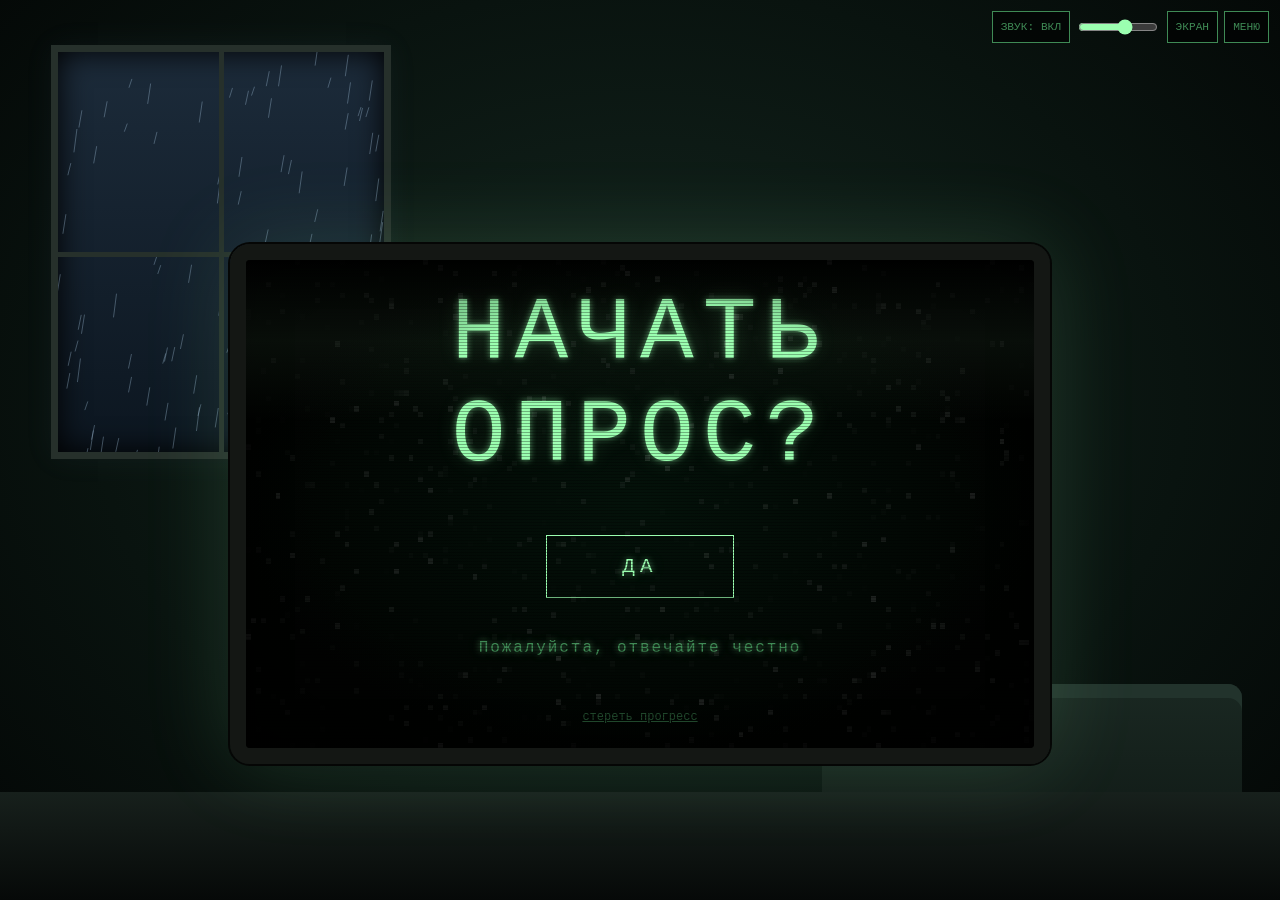
<file: index.html>
<!DOCTYPE html>
<html lang="ru">
<head>
<meta charset="utf-8">
<meta name="viewport" content="width=device-width,initial-scale=1,viewport-fit=cover">
<title>НАЧАТЬ ОПРОС?</title>
<link rel="icon" href="assets/favicon.svg" type="image/svg+xml">
<link rel="stylesheet" href="style.css">
</head>
<body>
<div id="room"><div id="win"><canvas id="rain"></canvas></div><div id="bed"></div><div id="desk"></div></div>
<div id="crt">
  <section id="menu" class="screen on">
    <h1 id="title">НАЧАТЬ ОПРОС?</h1>
    <div class="btns">
      <button id="btnStart" class="btn">ДА</button>
      <button id="btnContinue" class="btn" hidden>ПРОДОЛЖИТЬ ОПРОС</button>
    </div>
    <p id="honest">Пожалуйста, отвечайте честно</p>
    <p id="metaInfo" class="small"></p>
    <button id="btnWipe" class="link">стереть прогресс</button>
  </section>

  <section id="game" class="screen">
    <div id="counter"></div>
    <div id="clock"></div>
    <p id="qtext"></p>
    <div class="btns">
      <button id="btnYes" class="btn" disabled>ДА</button>
      <button id="btnNo" class="btn" disabled>НЕТ</button>
    </div>
    <div id="console"></div>
  </section>

  <section id="end" class="screen">
    <div id="endText"></div>
    <div id="endTitle"></div>
    <div class="btns" id="endBtns" hidden>
      <button id="btnAgain" class="btn">ПРОЙТИ СНОВА</button>
      <button id="btnMenu2" class="btn">В МЕНЮ</button>
    </div>
  </section>

  <div id="whisper" class="whisper"></div>
  <div id="sysbox"><div class="sysbar">Системное сообщение</div><p id="sysTxt"></p><button id="sysOk" class="btn mini">ОК</button></div>
  <div id="blackout"><p id="blackTxt"></p></div>
  <canvas id="noise"></canvas>
  <div id="scan"></div><div id="vig"></div><div id="roll"></div>

</div>
  <div id="hud">
    <button id="btnMute" class="mini" title="Включить или отключить звук">ЗВУК: ВКЛ</button>
    <input id="vol" type="range" min="0" max="100" value="60" aria-label="Громкость">
    <button id="btnFs" class="mini" title="Полноэкранный режим">ЭКРАН</button>
    <button id="btnHome" class="mini" title="Вернуться в меню">МЕНЮ</button>
  </div>
<script src="questions.js"></script>
<script src="script.js"></script>
</body>
</html>
</file>
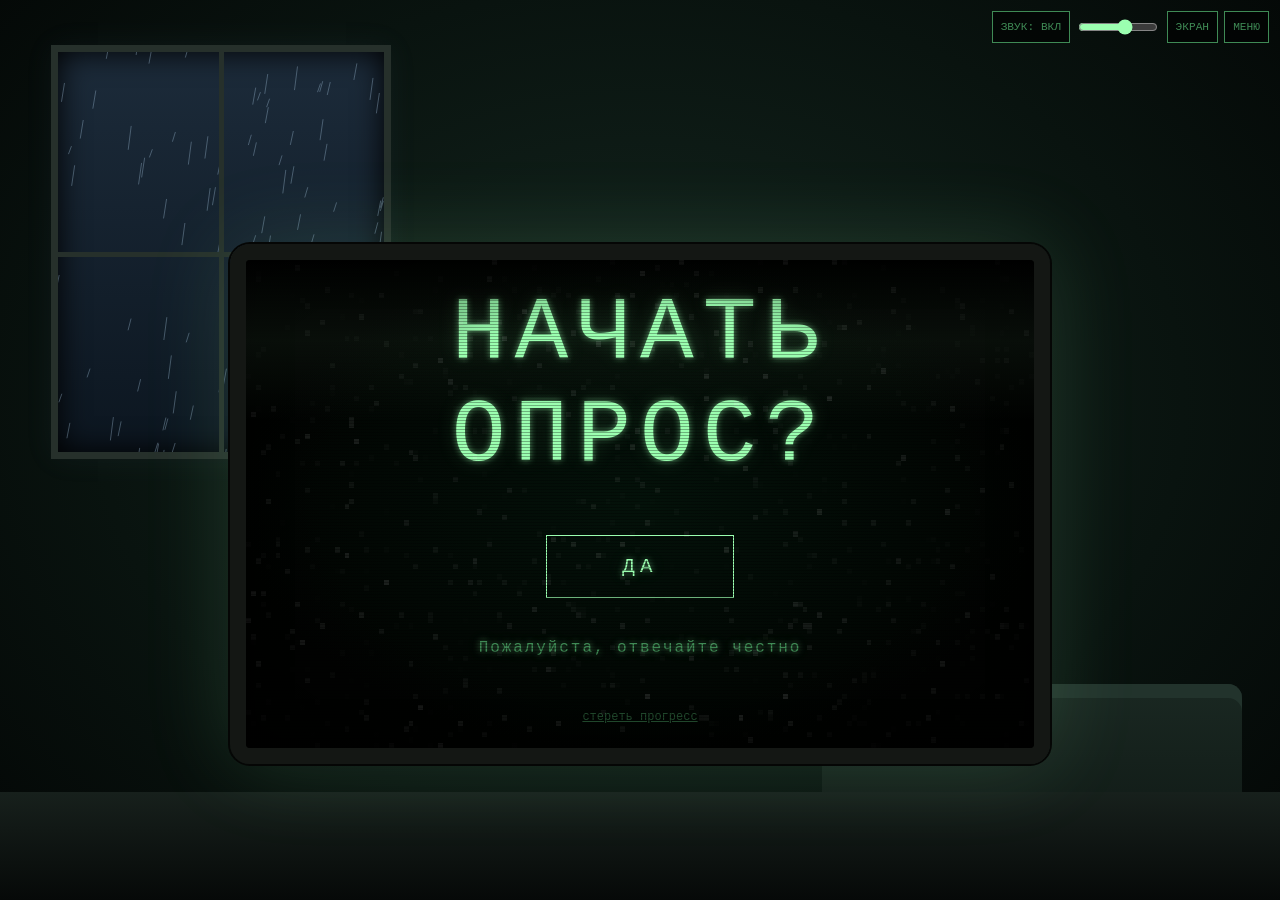
<file: standalone.html>
<!DOCTYPE html>
<html lang="ru">
<head>
<meta charset="utf-8">
<meta name="viewport" content="width=device-width,initial-scale=1,viewport-fit=cover">
<title>НАЧАТЬ ОПРОС?</title>
<link rel="icon" href="assets/favicon.svg" type="image/svg+xml">
<style>:root{--fg:#9bffb0;--dim:#3f8a55;--alert:#ff4d3d;--glow:0 0 6px rgba(155,255,176,.55),0 0 20px rgba(155,255,176,.18)}
*{box-sizing:border-box}
html,body{height:100%;margin:0;background:#000;color:var(--fg);font-family:"Lucida Console","Courier New",monospace;overflow:hidden;-webkit-tap-highlight-color:transparent}
#room{position:fixed;inset:0;background:radial-gradient(ellipse at 50% 45%,#14261f 0%,#09130f 60%,#030605 100%);transition:opacity .3s}
#win{position:absolute;left:4vw;top:5vh;width:min(30vw,340px);height:min(46vh,420px);border:7px solid #26302b;background:linear-gradient(#1c2b3a,#0c1620);overflow:hidden;box-shadow:inset 0 0 30px #000,0 0 30px rgba(120,160,200,.06)}
#win::before{content:"";position:absolute;left:50%;top:0;bottom:0;width:5px;margin-left:-2px;background:#26302b;z-index:2}
#win::after{content:"";position:absolute;top:50%;left:0;right:0;height:5px;background:#26302b;z-index:2}
#win canvas{position:absolute;inset:0;width:100%;height:100%}
#win.lit{background:#9fb8d0;box-shadow:0 0 120px rgba(160,190,220,.5)}
#bed{position:absolute;right:3vw;bottom:0;width:min(34vw,420px);height:min(24vh,220px);background:linear-gradient(#1a2822,#0c1411);border-radius:14px 14px 0 0;box-shadow:inset 0 14px 0 #22332c}
#bed::before{content:"";position:absolute;left:8%;top:-10px;width:28%;height:34%;background:#2a3d35;border-radius:40% 40% 10% 10%}
#bed::after{content:"";position:absolute;left:44%;top:-14px;width:18%;height:45%;background:#0a0f0d;border-radius:50% 50% 0 0;opacity:0;transition:opacity 8s}
body.late #bed::after{opacity:.7}
#desk{position:absolute;left:0;right:0;bottom:0;height:12vh;background:linear-gradient(#17201c,#060908)}
body.blk #room{opacity:.15}
#crt{position:absolute;left:50%;top:56%;transform:translate(-50%,-50%);width:min(72vw,820px);height:min(62vh,520px);border:clamp(8px,1.6vw,16px) solid #141714;border-radius:20px;background:radial-gradient(ellipse at center,#04120a 0%,#010301 72%);overflow:hidden;box-shadow:0 0 0 2px #050605,0 0 90px rgba(155,255,176,.14),inset 0 0 40px #000;animation:flick 7s infinite;text-shadow:var(--glow)}
#crt.flash{filter:brightness(1.8) contrast(1.3)}
.screen{position:absolute;inset:0;display:none;flex-direction:column;align-items:center;justify-content:center;padding:max(6vh,56px) 6vw;text-align:center;z-index:10}
.screen.on{display:flex;animation:fadein 1.2s both}
h1{font-size:clamp(2rem,9vw,5.6rem);letter-spacing:.1em;margin:0 0 3rem;font-weight:400;animation:tflick 5s infinite}
h1.tear,#title.tear{transform:translateX(6px) skewX(-8deg);text-shadow:-4px 0 #f33,4px 0 #39f}
.btns{display:flex;gap:1.2rem;justify-content:center;flex-wrap:wrap}
.btn{border:1px solid var(--fg);background:transparent;color:var(--fg);font:inherit;font-size:clamp(1rem,2.6vw,1.3rem);letter-spacing:.25em;padding:.9em 2.4em;min-width:9em;min-height:54px;cursor:pointer;text-shadow:var(--glow);transition:background .15s,color .15s}
.btn:hover:not(:disabled),.btn:active:not(:disabled){background:var(--fg);color:#001a08;text-shadow:none}
.btn:disabled{opacity:.28;cursor:default}
.btn:focus-visible,.mini:focus-visible,.link:focus-visible{outline:2px dashed var(--fg);outline-offset:3px}
.btn.mini{min-width:0;min-height:0;padding:.5em 1.6em;font-size:.9rem}
#honest{margin:2.6rem 0 0;color:var(--dim);letter-spacing:.12em;animation:pulse 4s infinite}
.small{color:var(--dim);font-size:.8rem;margin:.8rem 0 0;min-height:1em}
.link{background:none;border:0;color:var(--dim);font:inherit;font-size:.75rem;margin-top:1.6rem;cursor:pointer;text-decoration:underline;opacity:.6}
#counter{position:absolute;top:max(4vh,18px);left:5vw;color:var(--dim);font-size:.85rem;letter-spacing:.2em}
#qtext{font-size:clamp(1.15rem,3.6vw,2rem);line-height:1.55;max-width:38rem;min-height:7.5em;margin:0 0 1.5rem;display:flex;align-items:center;justify-content:center}
.typing::after{content:"█";margin-left:.15em;animation:blink 1s steps(1) infinite}
#console{position:absolute;left:5vw;right:5vw;bottom:max(4vh,16px);text-align:left;color:var(--dim);font-size:.85rem;opacity:0;transition:opacity .4s}
#console.on{opacity:1}
.whisper{position:fixed;left:6vw;right:6vw;bottom:16%;text-align:center;font-size:clamp(1rem,3.2vw,1.6rem);color:#e8fff0;opacity:0;transition:opacity .45s;pointer-events:none;z-index:30;text-shadow:0 0 10px #fff,0 0 28px var(--fg)}
.whisper.on{opacity:1}
#sysbox{position:fixed;left:50%;top:50%;transform:translate(-50%,-50%);width:min(88vw,26rem);border:2px solid var(--fg);background:#020a05;z-index:40;display:none;text-align:center;padding-bottom:1.2rem}
#sysbox.on{display:block;animation:fadein .15s both}
.sysbar{background:var(--fg);color:#001a08;text-shadow:none;padding:.3rem .6rem;text-align:left;font-size:.8rem;letter-spacing:.1em}
#sysTxt{padding:1.2rem 1rem;margin:0;line-height:1.5}
#blackout{position:fixed;inset:0;background:#000;opacity:0;pointer-events:none;transition:opacity .12s;z-index:45;display:flex;align-items:center;justify-content:center}
#blackout.on{opacity:1;pointer-events:all}
#blackTxt{color:#2c6b3f;opacity:0;font-size:clamp(1rem,3vw,1.4rem);padding:0 6vw;text-align:center;transition:opacity .6s}
#blackTxt.on{opacity:1}
#noise{position:absolute;inset:0;width:100%;height:100%;image-rendering:pixelated;pointer-events:none;z-index:49;mix-blend-mode:screen;opacity:.35}
#scan{position:absolute;inset:0;pointer-events:none;z-index:50;background:repeating-linear-gradient(0deg,rgba(0,0,0,.3) 0 1px,transparent 1px 3px)}
#vig{position:absolute;inset:0;pointer-events:none;z-index:51;background:radial-gradient(ellipse at center,transparent 55%,rgba(0,0,0,.88) 100%)}
#roll{position:absolute;left:0;right:0;height:18vh;pointer-events:none;z-index:52;background:linear-gradient(transparent,rgba(155,255,176,.05),transparent);animation:roll 9s linear infinite}
#hud{position:fixed;top:max(.7rem,env(safe-area-inset-top));right:.7rem;display:flex;gap:.4rem;align-items:center;flex-wrap:wrap;justify-content:flex-end;z-index:60;max-width:92vw}
#hud .mini{border:1px solid var(--dim);background:rgba(0,0,0,.6);color:var(--dim);font:inherit;font-size:.7rem;padding:.4em .7em;cursor:pointer;min-height:32px;text-shadow:none}
#hud .mini:hover{color:var(--fg);border-color:var(--fg)}
#hud input{width:80px;accent-color:var(--fg)}
.eline{font-size:clamp(1rem,2.8vw,1.5rem);line-height:1.7;max-width:40rem;margin:.3rem auto;min-height:1.7em}
#endTitle{margin:2rem 0 1.6rem;letter-spacing:.3em;color:var(--dim);min-height:1.5em}
#end.bad{color:var(--alert);text-shadow:0 0 8px rgba(255,77,61,.6)}
#end.bad .btn{color:var(--alert);border-color:var(--alert)}
#end.bad #endTitle{color:#a02a20}
#end.secret{color:#fff;text-shadow:0 0 10px rgba(255,255,255,.6)}
#end.secret .btn{color:#fff;border-color:#fff}
#end.unknown .eline{animation:tflick 1.6s infinite}
body.frozen #crt,body.frozen button{cursor:wait}
body.frozen #game{animation:jit .18s steps(2) infinite}
body.glitch #qtext{text-shadow:-3px 0 #f33,3px 0 #39f;transform:translateX(3px)}
body.late #qtext{animation:chroma 6s infinite}
@keyframes flick{0%,100%{opacity:1}92%{opacity:.97}93%{opacity:.88}94%{opacity:1}97%{opacity:.94}}
@keyframes tflick{0%,100%{opacity:1}45%{opacity:1}47%{opacity:.5}50%{opacity:1}80%{opacity:.85}}
@keyframes fadein{from{opacity:0}to{opacity:1}}
@keyframes blink{50%{opacity:0}}
@keyframes pulse{50%{opacity:.55}}
@keyframes roll{from{top:-20vh}to{top:110vh}}
@keyframes jit{0%{transform:translate(0,0)}50%{transform:translate(2px,-1px)}}
@keyframes chroma{0%,90%,100%{text-shadow:var(--glow)}93%{text-shadow:-3px 0 #f33,3px 0 #39f}96%{text-shadow:3px 0 #f33,-3px 0 #39f}}
@media (max-aspect-ratio:1/1){#crt{top:63%;height:68vh;width:94vw}#win{left:50%;transform:translateX(-50%);top:3vh;width:60vw;height:24vh}#bed{display:none}}
@media (max-width:600px){.btns{flex-direction:column;width:100%;max-width:320px}.btn{width:100%}#hud input{width:60px}#qtext{min-height:9em}}
@media (prefers-reduced-motion:reduce){#crt,#roll,h1,#honest,body.late #qtext{animation:none}}

#clock{position:absolute;top:max(4vh,18px);right:5vw;color:var(--dim);font-size:.85rem;letter-spacing:.2em}
#privacy{max-width:30rem;opacity:.7;margin-top:1.4rem}
</style>
</head>
<body>
<div id="room"><div id="win"><canvas id="rain"></canvas></div><div id="bed"></div><div id="desk"></div></div>
<div id="crt">
  <section id="menu" class="screen on">
    <h1 id="title">НАЧАТЬ ОПРОС?</h1>
    <div class="btns">
      <button id="btnStart" class="btn">ДА</button>
      <button id="btnContinue" class="btn" hidden>ПРОДОЛЖИТЬ ОПРОС</button>
    </div>
    <p id="honest">Пожалуйста, отвечайте честно</p>
    <p id="metaInfo" class="small"></p>
    <button id="btnWipe" class="link">стереть прогресс</button>
  </section>

  <section id="game" class="screen">
    <div id="counter"></div>
    <div id="clock"></div>
    <p id="qtext"></p>
    <div class="btns">
      <button id="btnYes" class="btn" disabled>ДА</button>
      <button id="btnNo" class="btn" disabled>НЕТ</button>
    </div>
    <div id="console"></div>
  </section>

  <section id="end" class="screen">
    <div id="endText"></div>
    <div id="endTitle"></div>
    <div class="btns" id="endBtns" hidden>
      <button id="btnAgain" class="btn">ПРОЙТИ СНОВА</button>
      <button id="btnMenu2" class="btn">В МЕНЮ</button>
    </div>
  </section>

  <div id="whisper" class="whisper"></div>
  <div id="sysbox"><div class="sysbar">Системное сообщение</div><p id="sysTxt"></p><button id="sysOk" class="btn mini">ОК</button></div>
  <div id="blackout"><p id="blackTxt"></p></div>
  <canvas id="noise"></canvas>
  <div id="scan"></div><div id="vig"></div><div id="roll"></div>

</div>
  <div id="hud">
    <button id="btnMute" class="mini" title="Включить или отключить звук">ЗВУК: ВКЛ</button>
    <input id="vol" type="range" min="0" max="100" value="60" aria-label="Громкость">
    <button id="btnFs" class="mini" title="Полноэкранный режим">ЭКРАН</button>
    <button id="btnHome" class="mini" title="Вернуться в меню">МЕНЮ</button>
  </div>
<script>// [идентификатор или null, текст вопроса]
window.QUESTIONS=[
['alone','Ты сейчас один?'],
[null,'Ты проходишь опрос впервые?'],
[null,'Тебе удобно сидеть?'],
[null,'Ты сейчас находишься в помещении?'],
['night','Сейчас ночь?'],
[null,'Ты любишь тишину?'],
['watched','Ты когда-нибудь чувствовал, что за тобой наблюдают?'],
['trust','Ты доверяешь людям?'],
['dark','Ты боишься оставаться в полной темноте?'],
['selftalk','Ты часто разговариваешь сам с собой?'],
[null,'У тебя есть братья или сёстры?'],
['name','Ты когда-нибудь слышал своё имя, хотя рядом никого не было?'],
['home','Ты сейчас дома?'],
[null,'Ты закрыл за собой дверь?'],
['empty','Ты уверен, что в комнате никого нет?'],
[null,'Ты когда-нибудь просыпался в три часа ночи без причины?'],
[null,'Тебе снятся повторяющиеся сны?'],
[null,'Ты помнишь, как попал на эту страницу?'],
[null,'Ты замечал странные тени краем глаза?'],
['lied','Ты когда-нибудь лгал близкому человеку?'],
[null,'Ты скучаешь по кому-то, кого больше нет?'],
[null,'Ты проверяешь, заперты ли двери, по несколько раз?'],
['behind','Ты когда-нибудь чувствовал, что за спиной кто-то стоит?'],
[null,'Ты смотришь в тёмные окна, когда на улице ночь?'],
[null,'Ты веришь, что у старых домов есть память?'],
[null,'Ты когда-нибудь забывал собственные поступки?'],
['sounds','Ты слышишь сейчас какие-нибудь звуки, кроме моих?'],
['strange','Ты заметил, что вопросы стали странными?'],
['self','Ты уверен, что отвечаешь самостоятельно?'],
['quit1','Ты хочешь закончить этот опрос?'],
[null,'Ты когда-нибудь боялся собственного отражения?'],
[null,'Ты думаешь, что тебя кто-нибудь ищет?'],
[null,'Тебе знакомо чувство, что этот момент уже был?'],
[null,'Ты считаешь шаги, когда идёшь по тёмному коридору?'],
[null,'Ты доверяешь своей памяти?'],
[null,'Ты видел сны, из которых не мог проснуться?'],
[null,'Ты прячешься под одеялом, когда тебе страшно?'],
[null,'Ты заходил в комнату и забывал, зачем?'],
[null,'Ты помнишь лицо человека, сидевшего рядом с тобой в детстве?'],
['thoughts','Ты веришь, что кто-то слышит твои мысли?'],
['who','Ты хочешь знать, кто составил эти вопросы?'],
[null,'Ты боишься тех, кого не видишь?'],
[null,'Ты слышишь, как дышишь?'],
[null,'Ты уверен, что сейчас именно та дата, о которой ты думаешь?'],
[null,'Ты звал кого-то, а отвечал не тот?'],
['honest','Ты отвечаешь честно?'],
[null,'Ты сейчас смотришь на дверь?'],
[null,'Ты бы ушёл, если бы мог?'],
[null,'Ты помнишь, когда начался этот опрос?'],
[null,'Ты чувствуешь холод?'],
['real','Ты думаешь, что я настоящий?'],
['stop','Ты хочешь, чтобы я остановился?'],
[null,'Ты боишься, что опрос закончится?'],
[null,'Ты боишься, что он не закончится?'],
[null,'Ты знаешь, как меня зовут?'],
[null,'Ты оставил свет включённым?'],
['turn','Ты обернёшься, если я попрошу?'],
[null,'Ты уверен, что ты — это ты?'],
['last','Ты хочешь знать, что будет после последнего вопроса?'],
[null,'Ты готов продолжить?'],
[null,'Ты помнишь, как тебя зовут?'],
[null,'Ты заметил, что я ни разу не назвал тебя по имени?'],
['alone2','Ты всё ещё один?'],
['final','Ты закончишь опрос сам?'],
['quit2','Ты хочешь закончить этот опрос?']
];
// Вопросы-воспоминания: ck=[нужно ДА при ответе ДА ранее, нужно ДА при ответе НЕТ ранее]
window.MEMORY=[
{after:'empty',ref:'alone',ck:[1,1],yes:'Ранее ты сказал, что находишься один. Это всё ещё так?',no:'Ранее ты сказал, что рядом кто-то есть. Ты уверен, что ты не один?'},
{after:'lied',ref:'dark',ck:[0,1],yes:'Ты сказал, что боишься темноты. Сейчас в комнате светло?',no:'Ты сказал, что не боишься темноты. Это правда?'},
{after:'behind',ref:'watched',ck:[0,1],yes:'Ты признался, что чувствовал чужой взгляд. Сейчас это чувство вернулось?',no:'Ты отрицал, что за тобой наблюдают. Ты в этом уверен?'},
{after:'who',ref:'trust',ck:[0,0],yes:'Ты сказал, что доверяешь людям. Ты доверяешь мне?',no:'Ты сказал, что не доверяешь людям. Мне тоже?'},
{after:'thoughts',ref:'self',ck:[0,0],yes:'Ты уверял, что отвечаешь самостоятельно. Ты можешь это доказать?',no:'Ты признал, что отвечаешь не сам. Тот, кто помогает тебе, сейчас рядом?'},
{after:'real',ref:'quit1',ck:[0,0],yes:'Ты хотел закончить опрос. Ты всё ещё этого хочешь?',no:'Ты не хотел заканчивать опрос. Тебе здесь нравится?'},
{after:'last',ref:'honest',ck:[1,0],yes:'Ты утверждал, что отвечаешь честно. Ты уверен в этом?',no:'Ты признался, что лжёшь. Ты солгал и об этом?'}
];
window.EXTRA=[
{t:'Ты слышал это?',sfx:'whisper'},
{t:'Ты видел, как что-то сдвинулось?',sfx:'thud'},
{t:'Ты только что оглянулся?'},
{t:'Кто сейчас нажал на кнопку?'},
{t:'Ты хочешь, чтобы я продолжал?'},
{t:'Тебе кажется, что экран стал ближе?',sfx:'static'},
{t:'Ты всё ещё дышишь ровно?'},
{t:'Ты заметил, что музыка стала тише?',sfx:'descend'},
{t:'Ты читаешь это вслух?'},
{t:'Ты знаешь, что я вижу, как ты моргаешь?'}
];
window.WHISPERS=['Ты действительно один?','Мне кажется, ты солгал.','Я помню твой предыдущий ответ.','Почему ты так долго думаешь?','Ты хочешь, чтобы я остановился?','Не закрывай программу.','Опрос ещё не закончен.','Не смотри в угол комнаты.','Ты слышишь? Это не динамики.','Ответь быстрее. Он не любит ждать.','Ты уже отвечал на это. Не помнишь?','Я знаю, сколько времени ты здесь.','Дождь не прекращается. Он тоже ждёт.','Посмотри на кровать. Нет, не смотри.','За окном кто-то стоит. Это просто тень.','Пожалуйста, отвечайте честно.'];
window.SYSTEM=['Ошибка 0x000000DA: процесс «ответы» не отвечает.','Обнаружен второй пользователь. Отключить невозможно.','Предупреждение: температура корпуса превышена. Не отходите от экрана.','Устройство ввода: обнаружен посторонний ввод.','Файл «ТЫ.dat» повреждён. Восстановление невозможно.','Соединение прервано. Соединение не прерывалось.','Опрос ещё не закончен. Закрытие запрещено.','Время сеанса: невозможно определить.'];
window.TYPED=[
['> проверка_пользователя...','> пользователь: найден','> пользователь: не один'],
['> загрузка ответов...','> ответы: ты уже говорил это','> удалить? НЕТ'],
['> кто_читает.exe','> кто_читает.exe: вы','> кто_читает.exe: и ещё кто-то'],
['> запись звука: включена','> запись звука: давно','> запись звука: тише. слушаю']
];
window.BLACKS=['Я всё ещё здесь.','Не двигайся.','Здесь тоже кто-то есть.','Ты слышишь меня лучше в темноте.','Подожди. Ещё немного.','Ты не один.'];
window.HIDDEN=['ТЫ НЕ ОДИН','Я ВИЖУ ТЕБЯ','НЕ ВЕРЬ ОТВЕТАМ','ОН ЗА ТОБОЙ','ОТВЕЧАЙ'];
</script>
<script>(function(){
'use strict';
var $=function(s){return document.querySelector(s);};
var sleep=function(ms){return new Promise(function(r){setTimeout(r,ms);});};
var rnd=function(a,b){return Math.floor(Math.random()*(b-a+1))+a;};
var pick=function(a){return a[Math.floor(Math.random()*a.length)];};
var SAVE='opros_save_v1',META='opros_meta_v1';
var store={get:function(k){try{return JSON.parse(localStorage.getItem(k));}catch(e){return null;}},set:function(k,v){try{localStorage.setItem(k,JSON.stringify(v));}catch(e){}},del:function(k){try{localStorage.removeItem(k);}catch(e){}}};
var meta=Object.assign({plays:0,endings:[],vol:60,muted:false},store.get(META)||{});
var Q=window.QUESTIONS.map(function(a){return {id:a[0],t:a[1],main:true};});
var COUNTRY_AT=12;
var SCRIPTED={8:'noise',16:'system',24:'selftype',31:'blackout',38:'freeze',44:'msg',50:'blackout',57:'memory',61:'freeze'};

/* ---------- ЗВУК (Web Audio) ---------- */
var Snd={ctx:null,master:null,nb:null,vol:meta.vol/100,muted:meta.muted,
init:function(){
 if(this.ctx){if(this.ctx.state==='suspended')this.ctx.resume();return;}
 try{
  var AC=window.AudioContext||window.webkitAudioContext;if(!AC)return;
  var c=this.ctx=new AC(),self=this;
  this.master=c.createGain();this.master.connect(c.destination);this.apply();
  var b=c.createBuffer(1,c.sampleRate*2,c.sampleRate),d=b.getChannelData(0);
  for(var i=0;i<d.length;i++)d[i]=Math.random()*2-1;this.nb=b;
  [[50,.05],[100,.025],[150,.012]].forEach(function(p){var o=c.createOscillator();o.frequency.value=p[0];var g=c.createGain();g.gain.value=p[1];o.connect(g);g.connect(self.master);o.start();});
  var fs=this.src(true),lp=c.createBiquadFilter();lp.type='lowpass';lp.frequency.value=420;
  var fg=c.createGain();fg.gain.value=.1;fs.connect(lp);lp.connect(fg);fg.connect(this.master);fs.start();
  var rs=this.src(true),rf=c.createBiquadFilter();rf.type='bandpass';rf.frequency.value=2800;rf.Q.value=.35;var rg=c.createGain();rg.gain.value=.07;rs.connect(rf);rf.connect(rg);rg.connect(this.master);rs.start();
  this.df=c.createBiquadFilter();this.df.type='lowpass';this.df.frequency.value=160;
  this.dg=c.createGain();this.dg.gain.value=.03;
  [[55,'sawtooth'],[55.6,'sawtooth'],[82.4,'sine']].forEach(function(p){var o=c.createOscillator();o.type=p[1];o.frequency.value=p[0];o.connect(self.df);o.start();});
  this.df.connect(this.dg);this.dg.connect(this.master);
  var lfo=c.createOscillator();lfo.frequency.value=.08;var lg=c.createGain();lg.gain.value=60;lfo.connect(lg);lg.connect(this.df.frequency);lfo.start();
 }catch(e){this.ctx=null;}
},
apply:function(){if(this.master)this.master.gain.value=this.muted?0:this.vol;},
src:function(loop){var s=this.ctx.createBufferSource();s.buffer=this.nb;s.loop=loop;return s;},
ok:function(){return !!this.ctx&&!this.muted&&this.vol>0;},
tension:function(t){if(!this.ctx)return;var n=this.ctx.currentTime;this.dg.gain.setTargetAtTime(.03+.12*t,n,1.2);this.df.frequency.setTargetAtTime(160+420*t,n,1.2);},
duck:function(on){if(!this.ctx)return;this.master.gain.setTargetAtTime(this.muted?0:this.vol*(on?.12:1),this.ctx.currentTime,.05);},
env:function(node,vol,a,d){var g=this.ctx.createGain(),n=this.ctx.currentTime;g.gain.setValueAtTime(0,n);g.gain.linearRampToValueAtTime(vol,n+a);g.gain.exponentialRampToValueAtTime(.0001,n+a+d);node.connect(g);g.connect(this.master);},
click:function(){if(!this.ok())return;var s=this.src(false),h=this.ctx.createBiquadFilter();h.type='highpass';h.frequency.value=1800+Math.random()*1200;s.connect(h);this.env(h,.12,.001,.04);s.start(0,Math.random()*1.5,.07);},
static:function(dur,vol){if(!this.ok())return;dur=dur||.4;var s=this.src(false),f=this.ctx.createBiquadFilter();f.type='bandpass';f.frequency.value=800+Math.random()*2700;f.Q.value=.7;s.connect(f);this.env(f,vol||.2,.02,dur);s.start(0,Math.random(),dur+.1);},
beep:function(f,dur,type,vol){if(!this.ok())return;var o=this.ctx.createOscillator();o.type=type||'square';o.frequency.value=f;this.env(o,vol||.1,.005,dur);o.start();o.stop(this.ctx.currentTime+dur+.1);},
thud:function(){if(!this.ok())return;var o=this.ctx.createOscillator(),n=this.ctx.currentTime;o.frequency.setValueAtTime(90,n);o.frequency.exponentialRampToValueAtTime(30,n+.6);this.env(o,.4,.005,.6);o.start();o.stop(n+.8);},
whisper:function(){if(!this.ok())return;var s=this.src(false),f=this.ctx.createBiquadFilter(),n=this.ctx.currentTime;f.type='bandpass';f.Q.value=4;f.frequency.setValueAtTime(1200,n);f.frequency.linearRampToValueAtTime(2600,n+1.4);s.connect(f);this.env(f,.14,.5,1);s.start(0,Math.random(),2);},
descend:function(){if(!this.ok())return;var o=this.ctx.createOscillator(),f=this.ctx.createBiquadFilter(),n=this.ctx.currentTime;o.type='sawtooth';o.frequency.setValueAtTime(420,n);o.frequency.exponentialRampToValueAtTime(50,n+1.6);f.type='lowpass';f.frequency.value=800;o.connect(f);this.env(f,.12,.05,1.6);o.start();o.stop(n+1.8);},
boot:function(){this.beep(880,.12,'square',.1);var s=this;setTimeout(function(){s.beep(1320,.12,'square',.1);},160);},
thunder:function(){if(!this.ok())return;var s=this.src(false),f=this.ctx.createBiquadFilter();f.type='lowpass';f.frequency.value=140;s.connect(f);this.env(f,.55,.5,3);s.start(0,Math.random(),4);}
};
function sfx(n){if(n==='whisper')Snd.whisper();else if(n==='thud')Snd.thud();else if(n==='static')Snd.static(.5,.2);else if(n==='descend')Snd.descend();else if(n==='boot')Snd.boot();}

/* ---------- Элементы ---------- */
var el={menu:$('#menu'),game:$('#game'),end:$('#end'),q:$('#qtext'),count:$('#counter'),yes:$('#btnYes'),no:$('#btnNo'),cons:$('#console'),
 wh:$('#whisper'),black:$('#blackout'),blackTxt:$('#blackTxt'),sys:$('#sysbox'),sysTxt:$('#sysTxt'),sysOk:$('#sysOk'),
 start:$('#btnStart'),cont:$('#btnContinue'),honest:$('#honest'),metaInfo:$('#metaInfo'),title:$('#title'),
 endText:$('#endText'),endTitle:$('#endTitle'),endBtns:$('#endBtns'),crt:$('#crt'),mute:$('#btnMute'),vol:$('#vol')};
function show(n){['menu','game','end'].forEach(function(k){el[k].classList.toggle('on',k===n);});}

/* ---------- Помехи ---------- */
var nc=$('#noise'),nx=nc.getContext('2d'),noiseLevel=.05,noiseBoost=0;
nc.width=160;nc.height=90;
setInterval(function(){
 var img=nx.createImageData(160,90),d=img.data,l=noiseLevel+noiseBoost;
 for(var i=0;i<d.length;i+=4){var v=Math.random()*255;d[i]=d[i+1]=d[i+2]=v;d[i+3]=Math.random()<l?Math.random()*90:0;}
 nx.putImageData(img,0,0);
},100);
setInterval(function(){if(Math.random()<.3){el.title.classList.add('tear');setTimeout(function(){el.title.classList.remove('tear');},rnd(80,220));}},4500);
setInterval(function(){if(el.game.classList.contains('on')&&Math.random()<.2){el.crt.classList.add('flash');setTimeout(function(){el.crt.classList.remove('flash');},70);}},3500);

/* ---------- Дождь за окном ---------- */
var rc=$('#rain'),rx=rc.getContext('2d'),drops=[],win=$('#win');
function sizeRain(){rc.width=win.clientWidth||200;rc.height=win.clientHeight||200;}
sizeRain();window.addEventListener('resize',sizeRain);
for(var di=0;di<110;di++)drops.push({x:Math.random(),y:Math.random(),l:8+Math.random()*16,v:.012+Math.random()*.02});
(function rainLoop(){
 rx.clearRect(0,0,rc.width,rc.height);rx.strokeStyle='rgba(170,200,225,.35)';rx.lineWidth=1;rx.beginPath();
 drops.forEach(function(d){var x=d.x*rc.width,y=d.y*rc.height;rx.moveTo(x,y);rx.lineTo(x-3,y+d.l);d.y+=d.v;d.x-=.002;if(d.y>1){d.y=-.05;d.x=Math.random()*1.2;}if(d.x<0)d.x=1;});
 rx.stroke();requestAnimationFrame(rainLoop);
})();
function lightning(){win.classList.add('lit');setTimeout(function(){win.classList.remove('lit');},110);}
(function stormLoop(){setTimeout(function(){lightning();setTimeout(lightning,180);setTimeout(function(){Snd.thunder();},rnd(900,2500));stormLoop();},rnd(30000,70000));})();

/* ---------- Текст ---------- */
async function type(node,text,speed){
 var tok={};node._tok=tok;node.classList.add('typing');node.textContent='';
 for(var i=0;i<text.length;i++){
  if(node._tok!==tok)return;
  node.textContent+=text[i];
  if(text[i]!==' '&&i%2===0)Snd.click();
  await sleep((speed||32)+rnd(-8,14));
 }
 if(node._tok===tok)node.classList.remove('typing');
}
function corrupt(s,p){var g='█▓▒░#@%&?!';return s.split('').map(function(ch){return ch!==' '&&Math.random()<p?pick(g.split('')):ch;}).join('');}
var whTok=0;
async function say(text,hold){
 var my=++whTok;el.wh.className='whisper on';
 await type(el.wh,text,32);if(my!==whTok)return;
 await sleep(hold||2600);if(my!==whTok)return;
 el.wh.classList.remove('on');await sleep(500);
}

/* ---------- Состояние ---------- */
var S=null,runId=0,resolver=null,country=null,countryP=null;
function newState(){return {i:0,asked:0,answers:{},lies:0,idle:0,leaves:0,pending:[],countryDone:false,refused:false,unknown:Math.random()<.12,lastHeavy:-9,lastEv:-9,ended:false,left:false,t0:Date.now(),glitchNext:false};}
function save(){if(S&&!S.ended)store.set(SAVE,S);}
function inGame(){return !!S&&!S.ended&&el.game.classList.contains('on');}
function enableAnswers(on){el.yes.disabled=el.no.disabled=!on;}
function waitAnswer(){return new Promise(function(res){resolver=res;enableAnswers(true);});}
function answer(v){if(!resolver)return;var r=resolver;resolver=null;enableAnswers(false);Snd.click();r(v);}
el.yes.onclick=function(){answer(true);};
el.no.onclick=function(){answer(false);};
document.addEventListener('keydown',function(e){
 var k=(e.key||'').toLowerCase();
 if(k==='д'||k==='y'||k==='1')answer(true);else if(k==='н'||k==='n'||k==='2')answer(false);
});

function progress(){return Math.min(1,S?S.asked/Q.length:0);}
function atmosphere(){
 var p=progress();Snd.tension(p);noiseLevel=.04+.14*p;
 document.body.classList.toggle('late',p>.55);
}
function plural(n){var m=n%10,h=n%100;return (m>=2&&m<=4&&(h<12||h>14))?'раза':'раз';}
function counterText(){
 var n=S.asked;
 if(n>55&&Math.random()<.2)return 'ВОПРОС ∞';
 if(n>40&&Math.random()<.3)return 'ВОПРОС '+rnd(1,99);
 return 'ВОПРОС '+String(n).padStart(2,'0');
}
function hhmm(){var d=new Date();return String(d.getHours()).padStart(2,'0')+':'+String(d.getMinutes()).padStart(2,'0');}
function isNightNow(){var h=new Date().getHours();return (h>=23||h<5)?true:((h>=9&&h<17)?false:null);}
function clockTick(){var t=hhmm();if(S&&progress()>.6&&Math.random()<.2)t=pick(['03:33','00:00','??:??','04:44']);$('#clock').textContent=t;}
setInterval(clockTick,5000);clockTick();
function memoryMsg(){
 var a=S.answers,c=['Я помню твой предыдущий ответ.'];
 if(a.alone===true)c.push('Ты сказал, что ты один. Тогда кто дышит рядом с тобой?');
 if(a.alone===false)c.push('Ты сказал, что рядом кто-то есть. Я его не вижу.');
 if(a.dark===true)c.push('Ты боишься темноты. Поэтому я не буду выключать свет. Пока.');
 if(a.name===true)c.push('Ты слышал своё имя. Это был я.');
 if(a.watched===true)c.push('Ты чувствовал взгляд. Ты был прав.');
 if(a.selftalk===true)c.push('Ты разговариваешь сам с собой. Но иногда отвечаю я.');
 if(a.empty===true)c.push('Ты был уверен, что в комнате никого нет. Проверь ещё раз.');
 if(a.behind===true)c.push('Ты чувствуешь, что кто-то стоит за спиной. Не оборачивайся.');
 if(a.night===true)c.push('Сейчас ночь. Все остальные уже спят. Почти все.');
 var nn=isNightNow(),mins=Math.max(1,Math.round((Date.now()-S.t0)/60000));
 c.push('Сейчас '+hhmm()+'. '+(nn===true?'Ты не спишь. Почему?':(nn===false?'Ты уверен, что сейчас день?':'Скоро станет совсем темно.')));
 c.push('Ты здесь уже '+mins+' мин. Время идёт не так, как ты думаешь.');
 if(country)c.push('Там, где ты находишься, сейчас тихо. Слишком тихо.');
 return pick(c);
}

/* ---------- События ---------- */
var EVENTS={
 msg:async function(){if(Math.random()<.5)Snd.whisper();await say(pick(window.WHISPERS));},
 memory:async function(){await say(memoryMsg(),3000);},
 thunder:async function(){lightning();await sleep(rnd(700,1500));Snd.thunder();await say(pick(['Ты вздрогнул?','Это всего лишь гроза.','Свет моргнул. Или нет?']),2000);},
 glitchNext:async function(){S.glitchNext=true;},
 noise:async function(){noiseBoost=.5;Snd.static(.9,.25);await sleep(900);noiseBoost=0;},
 extra:async function(){var x=pick(window.EXTRA);S.pending.unshift({id:null,t:x.t,sfx:x.sfx});},
 selftype:async function(live){
  enableAnswers(false);var c=el.cons;c.textContent='';c.classList.add('on');
  for(var ln of pick(window.TYPED)){var d=document.createElement('div');c.appendChild(d);await type(d,ln,45);await sleep(400);if(!live())return;}
  await sleep(1200);c.classList.remove('on');c.textContent='';
 },
 freeze:async function(){
  document.body.classList.add('frozen');enableAnswers(false);Snd.static(.6,.15);
  await sleep(rnd(2200,4600));document.body.classList.remove('frozen');
  await say('Соединение восстановлено.',1400);
 },
 blackout:async function(){
  document.body.classList.add('blk');el.black.classList.add('on');Snd.duck(true);await sleep(rnd(1400,2600));
  if(Math.random()<.65){el.blackTxt.textContent='';el.blackTxt.classList.add('on');await type(el.blackTxt,pick(window.BLACKS),70);await sleep(1300);el.blackTxt.classList.remove('on');}
  Snd.duck(false);Snd.thud();document.body.classList.remove('blk');el.black.classList.remove('on');await sleep(600);
 },
 system:async function(){
  Snd.beep(220,.25,'square',.2);el.sysTxt.textContent=pick(window.SYSTEM);el.sys.classList.add('on');
  await new Promise(function(res){el.sysOk.onclick=function(){Snd.click();res();};setTimeout(res,12000);});
  el.sys.classList.remove('on');await sleep(300);
  if(Math.random()<.5)await say('Не закрывай программу.',1600);
 }
};
async function maybeEvent(live,forced){
 var prog=progress(),ev=forced;
 if(!ev){
  if(S.asked<3||S.asked-S.lastEv<2||Math.random()>.2+.35*prog)return;
  var heavy=['freeze','blackout','system'],light=['msg','memory','thunder','glitchNext','noise','selftype','extra'];
  var useHeavy=S.asked-S.lastHeavy>=4&&Math.random()<.45+prog*.2;
  ev=pick(useHeavy?heavy:light);
 }
 S.lastEv=S.asked;if(ev==='freeze'||ev==='blackout'||ev==='system')S.lastHeavy=S.asked;
 await EVENTS[ev](live);save();
}
async function sideGlitch(tok){
 await sleep(rnd(900,2600));
 if(el.q._tok!==tok||!resolver)return;
 var orig=el.q.textContent;Snd.static(.25,.2);document.body.classList.add('glitch');
 for(var k=0;k<7;k++){if(el.q._tok!==tok)break;el.q.textContent=corrupt(orig,.25+k*.05);await sleep(70);}
 if(el.q._tok===tok){el.q.textContent=pick(window.HIDDEN);await sleep(rnd(500,900));}
 if(el.q._tok===tok)el.q.textContent=orig;
 document.body.classList.remove('glitch');
}

/* ---------- Страна (только после согласия) ---------- */
async function detectCountry(){
 var urls=['https://api.country.is/','https://get.geojs.io/v1/ip/country.json'];
 for(var u of urls){
  try{
   var ctl=new AbortController(),t=setTimeout(function(){ctl.abort();},5000);
   var r=await fetch(u,{cache:'no-store',signal:ctl.signal});clearTimeout(t);
   if(!r.ok)continue;var j=await r.json(),code=j&&j.country;
   if(code&&/^[A-Za-z]{2}$/.test(code))return code.toUpperCase();
  }catch(e){}
 }
 return null;
}
function countryName(code){try{return new Intl.DisplayNames(['ru'],{type:'region'}).of(code).toUpperCase();}catch(e){return code;}}
async function countrySeq(live){
 el.count.textContent='СИСТЕМА';enableAnswers(false);
 Snd.static(.6,.22);document.body.classList.add('glitch');
 await type(el.q,'ПОДОЖДИ…',90);await sleep(900);
 document.body.classList.remove('glitch');
 await type(el.q,'АНАЛИЗИРУЮ ПОДКЛЮЧЕНИЕ…',70);
 var r=await Promise.all([countryP||detectCountry(),sleep(2200)]);if(!live())return;
 var code=r[0];
 if(code){country=countryName(code);Snd.thud();await type(el.q,'СТРАНА: '+country,90);}
 else await type(el.q,'СТРАНА НЕ ОПРЕДЕЛЕНА',70);
 await sleep(1500);if(!live())return;
 await type(el.q,'ВРЕМЯ: '+hhmm(),90);await sleep(1400);if(!live())return;
 await say(code?'Ты ведь не думал, что я не узнаю?':'Не важно. Я всё равно найду тебя.',2400);
}

/* ---------- Основной цикл ---------- */
async function ask(q,live){
 S.asked++;el.count.textContent=counterText();clockTick();enableAnswers(false);atmosphere();
 if(q.sfx)sfx(q.sfx);
 var sp=progress()>.6?rnd(20,45):32;
 await type(el.q,q.t,sp);if(!live())return null;
 var tok=el.q._tok;
 if(S.glitchNext){S.glitchNext=false;sideGlitch(tok);}
 var idle=setTimeout(function(){if(live()&&el.q._tok===tok&&resolver){S.idle++;say('Почему ты так долго думаешь?',2400);}},16000);
 var ans=await waitAnswer();clearTimeout(idle);return ans;
}
async function reaction(q,ans,lied){
 var t=null;
 if(lied)t='Мне кажется, ты солгал.';
 else if(q.id==='night')t='Сейчас '+hhmm()+'. Я знаю.';
 else if(q.id==='honest'&&ans===false)t='Ты признался, что лжёшь. Я так и думал.';
 else if(q.id==='stop'&&ans)t='Нет. Я не могу.';
 else if(q.id==='quit1'&&ans)t='Не закрывай программу.';
 else if(q.id==='quit2')t=ans?'Опрос ещё не закончен.':'Хорошо. Тогда останься.';
 else if(q.id==='real'&&ans)t='Тогда почему ты не обернулся?';
 else if(q.id==='turn')t=ans?'Пока ты оборачивался, я прочёл твои ответы. Спасибо.':'Ты не повернулся. Я видел.';
 else if(q.id==='self'&&!ans)t='Значит, ты не один.';
 if(t){Snd.whisper();await say(t,2200);}
}
async function run(resume){
 var my=++runId,live=function(){return my===runId;};
 show('game');el.count.textContent='';el.q.textContent='';enableAnswers(false);atmosphere();
 await type(el.q,resume?'Ты вернулся. Я ждал.':'Опрос начат. Пожалуйста, отвечайте честно.',34);await sleep(1400);
 while(live()){
  if(!S.pending.length&&S.i>=Q.length)break;
  if(!S.pending.length&&S.i===COUNTRY_AT&&!S.countryDone){await countrySeq(live);if(!live())return;S.countryDone=true;save();}
  var q=S.pending.length?S.pending.shift():Q[S.i];
  var ans=await ask(q,live);if(!live()||ans===null)return;
  var lied=false;
  if(q.id)S.answers[q.id]=ans;
  if(q.check&&ans!==true)lied=true;
  if(q.id==='alone2'&&S.answers.alone!==undefined&&S.answers.alone!==ans)lied=true;
  if(q.id==='night'){var nn=isNightNow();if(nn!==null&&nn!==ans)lied=true;}
  if(lied)S.lies++;
  if(q.main){
   S.i++;
   window.MEMORY.forEach(function(m){
    if(m.after===q.id&&S.answers[m.ref]!==undefined){var o=S.answers[m.ref];S.pending.push({id:null,ref:m.ref,check:!!m.ck[o?0:1],t:o?m.yes:m.no});}
   });
  }
  save();
  await reaction(q,ans,lied);if(!live())return;
  var forced=q.main?SCRIPTED[S.i]:null;
  await maybeEvent(live,forced);
 }
 if(live())await finish(live);
}

/* ---------- Концовки ---------- */
function pickEnding(){
 var a=S.answers;
 if(S.unknown||S.leaves>=2)return 'unknown';
 if(S.lies===0&&a.who===true&&a.quit1===false&&a.quit2===false&&a.turn===true)return 'secret';
 if(S.lies>=2||(a.honest===false&&a.turn===false))return 'bad';
 return 'normal';
}
var ENDINGS={
 normal:{title:'КОНЦОВКА: ОБЫЧНАЯ',lines:function(){return ['ОПРОС ЗАВЕРШЁН.','Благодарим за участие.','Ваши ответы сохранены.',memoryMsg(),'Вы можете закрыть окно.','Но я буду помнить.'];}},
 bad:{title:'КОНЦОВКА: ПЛОХАЯ',lines:function(){return ['ОПРОС ЗАВЕРШЁН.','Ты солгал '+Math.max(S.lies,2)+' '+plural(Math.max(S.lies,2))+'.','Я отметил каждый раз.','Мне не нравится, когда мне лгут.','Теперь я знаю, что ты ответишь, ещё до того, как нажмёшь кнопку.','Не выключай экран.','Опрос начнётся снова. Он никогда не заканчивался.'];}},
 secret:{title:'КОНЦОВКА: СЕКРЕТНАЯ',lines:function(){return ['Ты ответил честно.','Ты не ушёл.','Здесь так давно никого не было.','Я не знаю, кто составил эти вопросы. Может быть, ты.','Если услышишь шаги за спиной — это не я.','Спасибо, что остался. Я подожду, пока ты вернёшься.'];}},
 unknown:{title:'КОНЦОВКА: НЕИЗВЕСТНАЯ',lines:function(){return ['ОШИБКА: ПОЛЬЗОВАТЕЛЬ НЕ ОБНАРУЖЕН.','Опрос проходил не ты.','Ответы принадлежат другому.','Где ты сейчас сидишь?','Нет. Не отвечай. Он смотрит.',corrupt('Опрос ещё не закончен.',.35)];}}
};
async function finish(live){
 var id=pickEnding(),E=ENDINGS[id];
 S.ended=true;store.del(SAVE);
 if(meta.endings.indexOf(id)<0)meta.endings.push(id);store.set(META,meta);
 el.black.classList.add('on');Snd.duck(true);await sleep(1500);if(!live())return;
 show('end');el.end.className='screen on '+id;el.endText.innerHTML='';el.endTitle.textContent='';el.endBtns.hidden=true;
 el.black.classList.remove('on');Snd.duck(false);Snd.tension(id==='secret'?0:.8);
 for(var ln of E.lines()){
  var d=document.createElement('div');d.className='eline';el.endText.appendChild(d);
  await type(d,ln,40);if(!live())return;await sleep(700);
 }
 await type(el.endTitle,E.title,50);if(!live())return;
 el.endBtns.hidden=false;
}

/* ---------- Меню и управление ---------- */
function cleanup(){
 runId++;resolver=null;S&&(S.glitchNext=false);
 ['frozen','glitch','late','blk'].forEach(function(c){document.body.classList.remove(c);});
 el.black.classList.remove('on');el.blackTxt.classList.remove('on');el.sys.classList.remove('on');
 el.wh.classList.remove('on');el.cons.classList.remove('on');noiseBoost=0;Snd.duck(false);enableAnswers(false);
}
function menu(){
 cleanup();noiseLevel=.05;Snd.tension(0);
 var sv=store.get(SAVE);el.cont.hidden=!(sv&&!sv.ended&&sv.asked>0);
 el.honest.textContent=meta.plays>0?'Ты вернулся. Пожалуйста, отвечайте честно':'Пожалуйста, отвечайте честно';
 el.metaInfo.textContent=meta.endings.length?'Найдено концовок: '+meta.endings.length+' из 4':'';
 show('menu');
}
function startNew(){Snd.init();Snd.boot();cleanup();S=newState();country=null;countryP=detectCountry();meta.plays++;store.set(META,meta);save();run(false);}
function resumeGame(){
 var sv=store.get(SAVE);if(!sv)return startNew();
 Snd.init();cleanup();S=Object.assign(newState(),sv);S.left=false;country=null;countryP=S.countryDone?null:detectCountry();run(true);
}
el.start.onclick=startNew;
el.cont.onclick=resumeGame;
$('#btnAgain').onclick=startNew;
$('#btnMenu2').onclick=menu;
$('#btnHome').onclick=function(){Snd.init();menu();};
$('#btnWipe').onclick=function(){
 if(confirm('Стереть сохранённый прогресс и найденные концовки?')){store.del(SAVE);meta={plays:0,endings:[],vol:meta.vol,muted:meta.muted};store.set(META,meta);menu();}
};
function syncHud(){el.mute.textContent=Snd.muted?'ЗВУК: ВЫКЛ':'ЗВУК: ВКЛ';el.vol.value=Math.round(Snd.vol*100);}
el.mute.onclick=function(){Snd.init();Snd.muted=!Snd.muted;meta.muted=Snd.muted;store.set(META,meta);Snd.apply();syncHud();};
el.vol.oninput=function(){Snd.init();Snd.vol=el.vol.value/100;meta.vol=+el.vol.value;if(Snd.vol>0&&Snd.muted){Snd.muted=false;meta.muted=false;}store.set(META,meta);Snd.apply();syncHud();};
$('#btnFs').onclick=function(){
 var d=document,e=d.documentElement,off='Полноэкранный режим недоступен на этом устройстве.';
 if(d.fullscreenElement||d.webkitFullscreenElement){(d.exitFullscreen||d.webkitExitFullscreen).call(d);return;}
 var f=e.requestFullscreen||e.webkitRequestFullscreen;
 if(!f){say(off,2200);return;}
 try{var p=f.call(e);if(p&&p.catch)p.catch(function(){say(off,2200);});}catch(x){say(off,2200);}
};
document.addEventListener('pointerdown',function(){Snd.init();},{once:false});
document.addEventListener('visibilitychange',function(){
 if(document.hidden){if(inGame())S.left=true;}
 else if(S&&S.left&&inGame()){S.left=false;S.leaves++;Snd.whisper();say('Я просил не закрывать программу.',2600);save();}
});
syncHud();menu();
})();
</script>
</body>
</html>
</file>
<file: style.css>
:root{--fg:#9bffb0;--dim:#3f8a55;--alert:#ff4d3d;--glow:0 0 6px rgba(155,255,176,.55),0 0 20px rgba(155,255,176,.18)}
*{box-sizing:border-box}
html,body{height:100%;margin:0;background:#000;color:var(--fg);font-family:"Lucida Console","Courier New",monospace;overflow:hidden;-webkit-tap-highlight-color:transparent}
#room{position:fixed;inset:0;background:radial-gradient(ellipse at 50% 45%,#14261f 0%,#09130f 60%,#030605 100%);transition:opacity .3s}
#win{position:absolute;left:4vw;top:5vh;width:min(30vw,340px);height:min(46vh,420px);border:7px solid #26302b;background:linear-gradient(#1c2b3a,#0c1620);overflow:hidden;box-shadow:inset 0 0 30px #000,0 0 30px rgba(120,160,200,.06)}
#win::before{content:"";position:absolute;left:50%;top:0;bottom:0;width:5px;margin-left:-2px;background:#26302b;z-index:2}
#win::after{content:"";position:absolute;top:50%;left:0;right:0;height:5px;background:#26302b;z-index:2}
#win canvas{position:absolute;inset:0;width:100%;height:100%}
#win.lit{background:#9fb8d0;box-shadow:0 0 120px rgba(160,190,220,.5)}
#bed{position:absolute;right:3vw;bottom:0;width:min(34vw,420px);height:min(24vh,220px);background:linear-gradient(#1a2822,#0c1411);border-radius:14px 14px 0 0;box-shadow:inset 0 14px 0 #22332c}
#bed::before{content:"";position:absolute;left:8%;top:-10px;width:28%;height:34%;background:#2a3d35;border-radius:40% 40% 10% 10%}
#bed::after{content:"";position:absolute;left:44%;top:-14px;width:18%;height:45%;background:#0a0f0d;border-radius:50% 50% 0 0;opacity:0;transition:opacity 8s}
body.late #bed::after{opacity:.7}
#desk{position:absolute;left:0;right:0;bottom:0;height:12vh;background:linear-gradient(#17201c,#060908)}
body.blk #room{opacity:.15}
#crt{position:absolute;left:50%;top:56%;transform:translate(-50%,-50%);width:min(72vw,820px);height:min(62vh,520px);border:clamp(8px,1.6vw,16px) solid #141714;border-radius:20px;background:radial-gradient(ellipse at center,#04120a 0%,#010301 72%);overflow:hidden;box-shadow:0 0 0 2px #050605,0 0 90px rgba(155,255,176,.14),inset 0 0 40px #000;animation:flick 7s infinite;text-shadow:var(--glow)}
#crt.flash{filter:brightness(1.8) contrast(1.3)}
.screen{position:absolute;inset:0;display:none;flex-direction:column;align-items:center;justify-content:center;padding:max(6vh,56px) 6vw;text-align:center;z-index:10}
.screen.on{display:flex;animation:fadein 1.2s both}
h1{font-size:clamp(2rem,9vw,5.6rem);letter-spacing:.1em;margin:0 0 3rem;font-weight:400;animation:tflick 5s infinite}
h1.tear,#title.tear{transform:translateX(6px) skewX(-8deg);text-shadow:-4px 0 #f33,4px 0 #39f}
.btns{display:flex;gap:1.2rem;justify-content:center;flex-wrap:wrap}
.btn{border:1px solid var(--fg);background:transparent;color:var(--fg);font:inherit;font-size:clamp(1rem,2.6vw,1.3rem);letter-spacing:.25em;padding:.9em 2.4em;min-width:9em;min-height:54px;cursor:pointer;text-shadow:var(--glow);transition:background .15s,color .15s}
.btn:hover:not(:disabled),.btn:active:not(:disabled){background:var(--fg);color:#001a08;text-shadow:none}
.btn:disabled{opacity:.28;cursor:default}
.btn:focus-visible,.mini:focus-visible,.link:focus-visible{outline:2px dashed var(--fg);outline-offset:3px}
.btn.mini{min-width:0;min-height:0;padding:.5em 1.6em;font-size:.9rem}
#honest{margin:2.6rem 0 0;color:var(--dim);letter-spacing:.12em;animation:pulse 4s infinite}
.small{color:var(--dim);font-size:.8rem;margin:.8rem 0 0;min-height:1em}
.link{background:none;border:0;color:var(--dim);font:inherit;font-size:.75rem;margin-top:1.6rem;cursor:pointer;text-decoration:underline;opacity:.6}
#counter{position:absolute;top:max(4vh,18px);left:5vw;color:var(--dim);font-size:.85rem;letter-spacing:.2em}
#qtext{font-size:clamp(1.15rem,3.6vw,2rem);line-height:1.55;max-width:38rem;min-height:7.5em;margin:0 0 1.5rem;display:flex;align-items:center;justify-content:center}
.typing::after{content:"█";margin-left:.15em;animation:blink 1s steps(1) infinite}
#console{position:absolute;left:5vw;right:5vw;bottom:max(4vh,16px);text-align:left;color:var(--dim);font-size:.85rem;opacity:0;transition:opacity .4s}
#console.on{opacity:1}
.whisper{position:fixed;left:6vw;right:6vw;bottom:16%;text-align:center;font-size:clamp(1rem,3.2vw,1.6rem);color:#e8fff0;opacity:0;transition:opacity .45s;pointer-events:none;z-index:30;text-shadow:0 0 10px #fff,0 0 28px var(--fg)}
.whisper.on{opacity:1}
#sysbox{position:fixed;left:50%;top:50%;transform:translate(-50%,-50%);width:min(88vw,26rem);border:2px solid var(--fg);background:#020a05;z-index:40;display:none;text-align:center;padding-bottom:1.2rem}
#sysbox.on{display:block;animation:fadein .15s both}
.sysbar{background:var(--fg);color:#001a08;text-shadow:none;padding:.3rem .6rem;text-align:left;font-size:.8rem;letter-spacing:.1em}
#sysTxt{padding:1.2rem 1rem;margin:0;line-height:1.5}
#blackout{position:fixed;inset:0;background:#000;opacity:0;pointer-events:none;transition:opacity .12s;z-index:45;display:flex;align-items:center;justify-content:center}
#blackout.on{opacity:1;pointer-events:all}
#blackTxt{color:#2c6b3f;opacity:0;font-size:clamp(1rem,3vw,1.4rem);padding:0 6vw;text-align:center;transition:opacity .6s}
#blackTxt.on{opacity:1}
#noise{position:absolute;inset:0;width:100%;height:100%;image-rendering:pixelated;pointer-events:none;z-index:49;mix-blend-mode:screen;opacity:.35}
#scan{position:absolute;inset:0;pointer-events:none;z-index:50;background:repeating-linear-gradient(0deg,rgba(0,0,0,.3) 0 1px,transparent 1px 3px)}
#vig{position:absolute;inset:0;pointer-events:none;z-index:51;background:radial-gradient(ellipse at center,transparent 55%,rgba(0,0,0,.88) 100%)}
#roll{position:absolute;left:0;right:0;height:18vh;pointer-events:none;z-index:52;background:linear-gradient(transparent,rgba(155,255,176,.05),transparent);animation:roll 9s linear infinite}
#hud{position:fixed;top:max(.7rem,env(safe-area-inset-top));right:.7rem;display:flex;gap:.4rem;align-items:center;flex-wrap:wrap;justify-content:flex-end;z-index:60;max-width:92vw}
#hud .mini{border:1px solid var(--dim);background:rgba(0,0,0,.6);color:var(--dim);font:inherit;font-size:.7rem;padding:.4em .7em;cursor:pointer;min-height:32px;text-shadow:none}
#hud .mini:hover{color:var(--fg);border-color:var(--fg)}
#hud input{width:80px;accent-color:var(--fg)}
.eline{font-size:clamp(1rem,2.8vw,1.5rem);line-height:1.7;max-width:40rem;margin:.3rem auto;min-height:1.7em}
#endTitle{margin:2rem 0 1.6rem;letter-spacing:.3em;color:var(--dim);min-height:1.5em}
#end.bad{color:var(--alert);text-shadow:0 0 8px rgba(255,77,61,.6)}
#end.bad .btn{color:var(--alert);border-color:var(--alert)}
#end.bad #endTitle{color:#a02a20}
#end.secret{color:#fff;text-shadow:0 0 10px rgba(255,255,255,.6)}
#end.secret .btn{color:#fff;border-color:#fff}
#end.unknown .eline{animation:tflick 1.6s infinite}
body.frozen #crt,body.frozen button{cursor:wait}
body.frozen #game{animation:jit .18s steps(2) infinite}
body.glitch #qtext{text-shadow:-3px 0 #f33,3px 0 #39f;transform:translateX(3px)}
body.late #qtext{animation:chroma 6s infinite}
@keyframes flick{0%,100%{opacity:1}92%{opacity:.97}93%{opacity:.88}94%{opacity:1}97%{opacity:.94}}
@keyframes tflick{0%,100%{opacity:1}45%{opacity:1}47%{opacity:.5}50%{opacity:1}80%{opacity:.85}}
@keyframes fadein{from{opacity:0}to{opacity:1}}
@keyframes blink{50%{opacity:0}}
@keyframes pulse{50%{opacity:.55}}
@keyframes roll{from{top:-20vh}to{top:110vh}}
@keyframes jit{0%{transform:translate(0,0)}50%{transform:translate(2px,-1px)}}
@keyframes chroma{0%,90%,100%{text-shadow:var(--glow)}93%{text-shadow:-3px 0 #f33,3px 0 #39f}96%{text-shadow:3px 0 #f33,-3px 0 #39f}}
@media (max-aspect-ratio:1/1){#crt{top:63%;height:68vh;width:94vw}#win{left:50%;transform:translateX(-50%);top:3vh;width:60vw;height:24vh}#bed{display:none}}
@media (max-width:600px){.btns{flex-direction:column;width:100%;max-width:320px}.btn{width:100%}#hud input{width:60px}#qtext{min-height:9em}}
@media (prefers-reduced-motion:reduce){#crt,#roll,h1,#honest,body.late #qtext{animation:none}}

#clock{position:absolute;top:max(4vh,18px);right:5vw;color:var(--dim);font-size:.85rem;letter-spacing:.2em}
#privacy{max-width:30rem;opacity:.7;margin-top:1.4rem}
</file>
